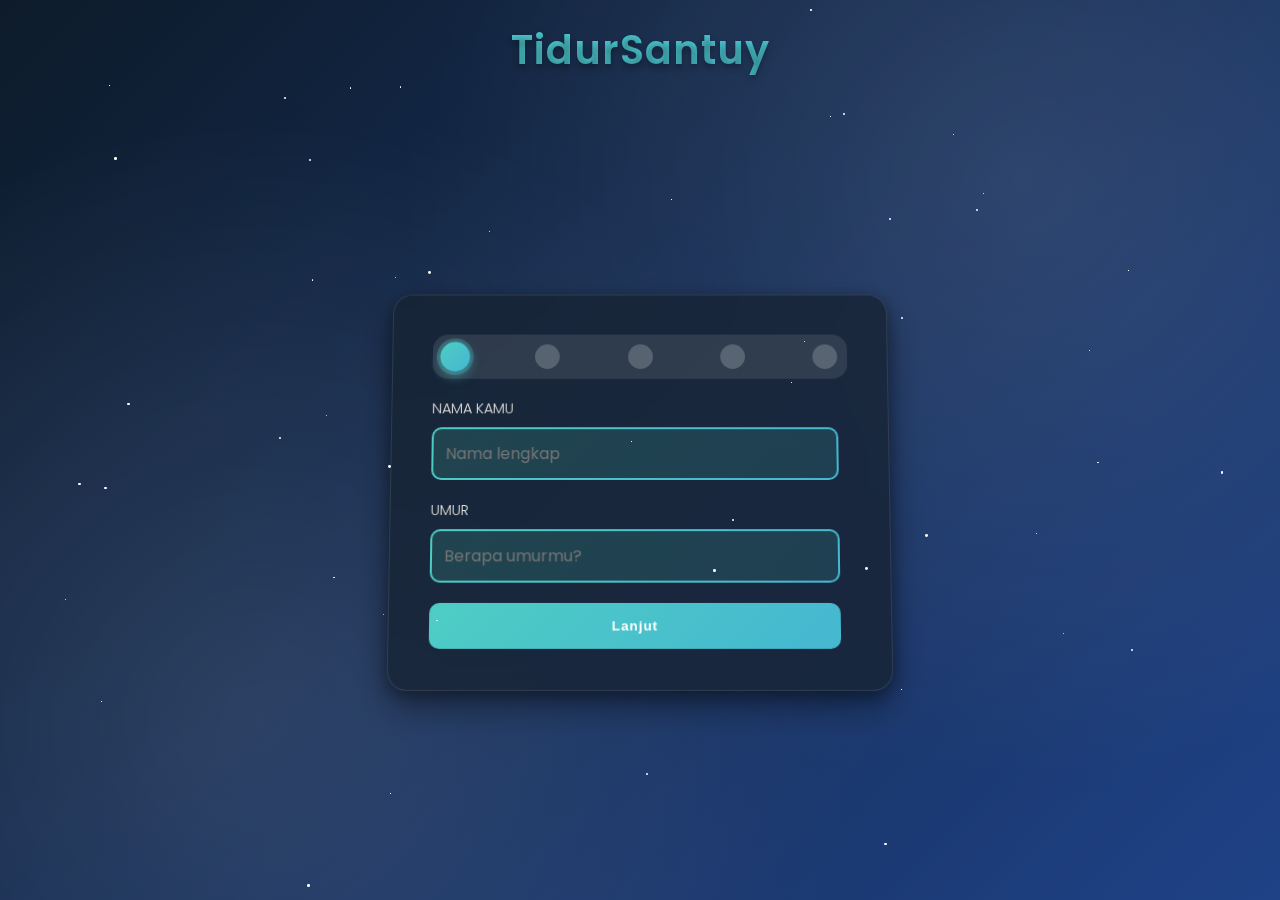
<file: sleep/index.html>
<!DOCTYPE html>
<html lang="id">
<head>
    <meta charset="UTF-8">
    <meta name="viewport" content="width=device-width, initial-scale=1.0, maximum-scale=1.0, user-scalable=no">
    <title>Sleep Health Tracker Gen Z Ultimate</title>
    <link href="https://cdnjs.cloudflare.com/ajax/libs/animate.css/4.1.1/animate.min.css" rel="stylesheet">
    <link rel="stylesheet" type="text/css" href="tidur.css">

</head>
<body>
        <h1 class="app-title">TidurSantuy</h1>

    <div class="container">
        <div class="progress">
            <div class="progress-step active"></div>
            <div class="progress-step"></div>
            <div class="progress-step"></div>
            <div class="progress-step"></div>
            <div class="progress-step"></div>
        </div>
        
        <div class="scrollable-content">
            <form id="sleepForm">
                <!-- Step 1: Nama dan Umur -->
                <div class="form-step active" data-step="1">
                    <div class="form-group">
                        <label>Nama Kamu</label>
                        <input type="text" id="nama" required placeholder="Nama lengkap">
                    </div>

                    <div class="form-group">
                        <label>Umur</label>
                        <input type="number" id="umur" min="13" max="35" required placeholder="Berapa umurmu?">
                    </div>

                    <button type="button" class="btn-next">Lanjut</button>
                </div>

                <!-- Step 2: Gender dan Waktu Tidur -->
                <div class="form-step" data-step="2">
                    <div class="form-group">
                        <label>Jenis Kelamin</label>
                        <select id="jenisKelamin" required>
                            <option value="">Pilih Gender</option>
                            <option value="L">Laki-laki</option>
                            <option value="P">Perempuan</option>
                        </select>
                    </div>

                    <div class="form-group">
                        <label>Waktu Tidur Malam</label>
                        <input type="time" id="waktuTidurMalam" required>
                    </div>

                    <div class="form-group">
                        <label>Waktu Bangun Pagi</label>
                        <input type="time" id="waktuBangunPagi" required>
                    </div>

                    <button type="button" class="btn-prev">Kembali</button>
                    <button type="button" class="btn-next">Lanjut</button>
                </div>

                <!-- Step 3: Tidur Siang dan Stres -->
                <div class="form-step" data-step="3">
                    <div class="form-group">
                        <label>Tidur Siang? (Opsional)</label>
                        <select id="tidurSiang">
                            <option value="tidak">Nggak Tidur Siang</option>
                            <option value="15-30">Sebentar (15-30 menit)</option>
                            <option value="30-60">Agak Lama (30-60 menit)</option>
                            <option value="60+">Tidur Siang Panjang (>60 menit)</option>
                        </select>
                    </div>

                    <div class="form-group">
                        <label>Tingkat Stres</label>
                        <select id="stres" required>
                            <option value="">Seberapa Stres?</option>
                            <option value="rendah">Santai Banget</option>
                            <option value="sedang">Agak Kepikiran</option>
                            <option value="tinggi">Super Stres</option>
                        </select>
                    </div>

                    <button type="button" class="btn-prev">Kembali</button>
                    <button type="button" class="btn-next">Lanjut</button>
                </div>

                <!-- Step 4: Aktivitas Fisik dan Kafein -->
                <div class="form-step" data-step="4">
                    <div class="form-group">
                        <label>Aktifitas Fisik Sehari-hari</label>
                        <select id="aktivitasFisik" required>
                            <option value="">Seberapa Aktif?</option>
                            <option value="rendah">Kurang Gerak</option>
                            <option value="sedang">Cukup Aktif</option>
                            <option value="tinggi">Super Aktif</option>
                        </select>
                    </div>

                    <div class="form-group">
                        <label>Konsumsi Kafein</label>
                        <select id="kafein" required>
                            <option value="">Berapa Banyak?</option>
                            <option value="rendah">Jarang/Tidak Pernah</option>
                            <option value="sedang">Sesekali</option>
                            <option value="tinggi">Sering Banget</option>
                        </select>
                    </div>

                    <button type="button" class="btn-prev">Kembali</button>
                    <button type="button" class="btn-next">Lanjut</button>
                </div>

                <!-- Step 5: Lingkungan Tidur dan Submit -->
                <div class="form-step" data-step="5">
                    <div class="form-group">
                        <label>Kualitas Lingkungan Tidur</label>
                        <select id="lingkunganTidur" required>
                            <option value="">Gimana Suasana Kamarmu?</option>
                            <option value="bagus">Nyaman Banget</option>
                            <option value="sedang">Biasa Aja</option>
                            <option value="buruk">Kurang Kondusif</option>
                        </select>
                    </div>

                    <button type="button" class="btn-prev">Kembali</button>
                    <button type="submit" class="btn">Cek Kualitas Tidurku</button>
                </div>
            </form>
        </div>

        <div id="resultContainer" style="display:none;">
            <div class="sleep-emoji" id="sleepEmoji">😴</div>
            <div id="hasilAnalisis"></div>
        </div>

        <div id="saranContainer" style="display:none;">
            <h3>Saran Khusus Buat Kamu</h3>
            <div id="saranTidur"></div>
        </div>
    </div>

    <script src="tidur.js"></script>
</body>
</html>
</file>
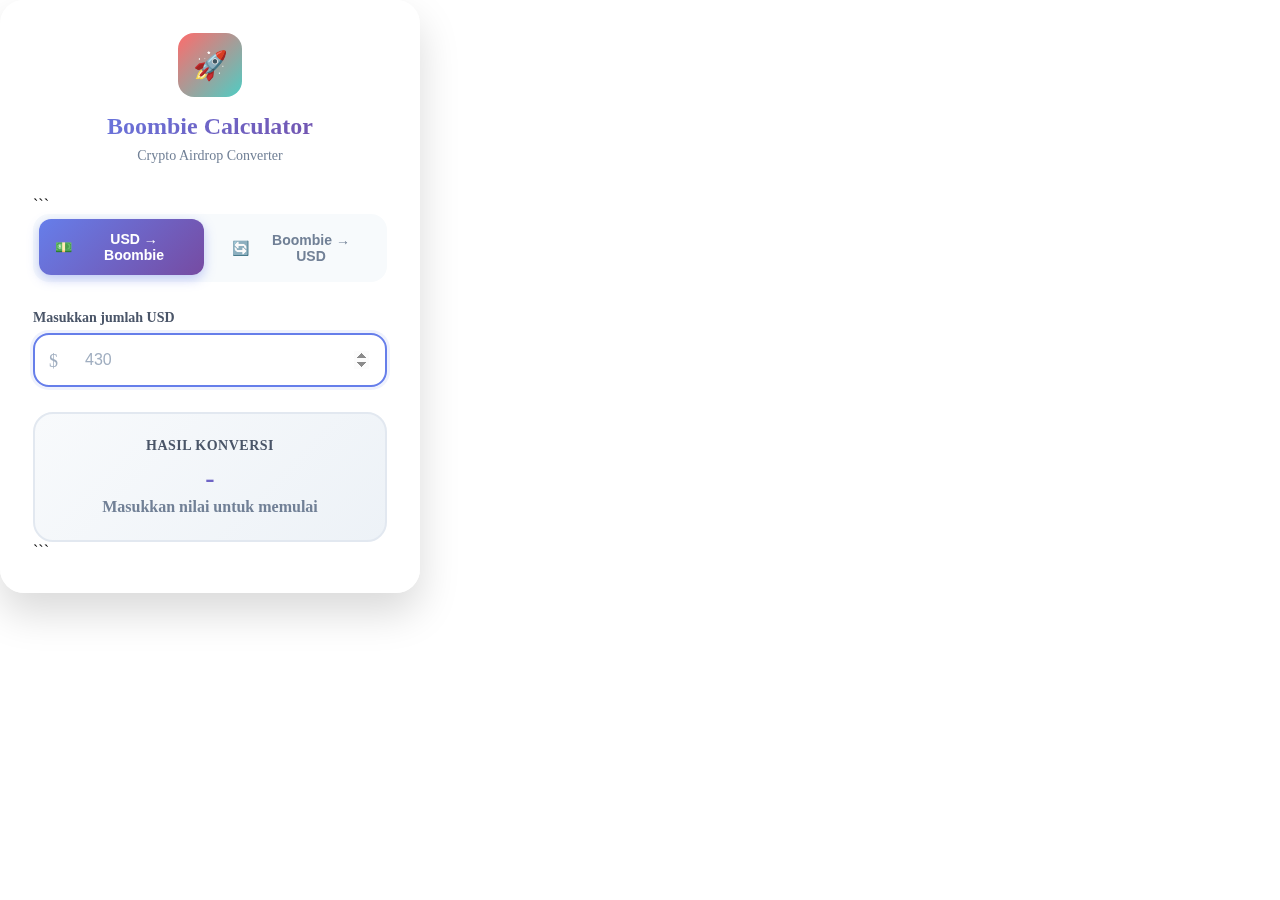
<file: boombie.html>
<!DOCTYPE html>

<html lang="en">
<head>
  <meta charset="UTF-8" />
  <meta name="viewport" content="width=device-width, initial-scale=1.0"/>
  <title>Boombie Airdrop Calculator</title>
  <style>
    * {
      margin: 0;
      padding: 0;
      box-sizing: border-box;
    }

```
body {
  font-family: 'Inter', -apple-system, BlinkMacSystemFont, 'Segoe UI', Roboto, sans-serif;
  background: linear-gradient(135deg, #667eea 0%, #764ba2 100%);
  min-height: 100vh;
  padding: 20px;
  display: flex;
  align-items: center;
  justify-content: center;
}

.container {
  width: 100%;
  max-width: 420px;
  background: rgba(255, 255, 255, 0.95);
  backdrop-filter: blur(20px);
  border-radius: 24px;
  padding: 32px;
  box-shadow: 0 20px 40px rgba(0, 0, 0, 0.15);
  border: 1px solid rgba(255, 255, 255, 0.2);
  animation: slideUp 0.6s ease-out;
}

@keyframes slideUp {
  from {
    opacity: 0;
    transform: translateY(30px);
  }
  to {
    opacity: 1;
    transform: translateY(0);
  }
}

.header {
  text-align: center;
  margin-bottom: 32px;
}

.logo {
  width: 64px;
  height: 64px;
  background: linear-gradient(135deg, #ff6b6b, #4ecdc4);
  border-radius: 16px;
  margin: 0 auto 16px;
  display: flex;
  align-items: center;
  justify-content: center;
  font-size: 28px;
  animation: pulse 2s infinite;
}

@keyframes pulse {
  0%, 100% { transform: scale(1); }
  50% { transform: scale(1.05); }
}

h1 {
  color: #2d3748;
  font-size: 24px;
  font-weight: 700;
  margin-bottom: 8px;
  background: linear-gradient(135deg, #667eea, #764ba2);
  -webkit-background-clip: text;
  -webkit-text-fill-color: transparent;
  background-clip: text;
}

.subtitle {
  color: #718096;
  font-size: 14px;
  font-weight: 500;
}

.mode-toggle {
  display: grid;
  grid-template-columns: 1fr 1fr;
  gap: 12px;
  margin-bottom: 28px;
  background: #f7fafc;
  padding: 6px;
  border-radius: 16px;
}

.mode-toggle button {
  padding: 12px 16px;
  border: none;
  background: transparent;
  cursor: pointer;
  font-weight: 600;
  border-radius: 12px;
  transition: all 0.3s cubic-bezier(0.4, 0, 0.2, 1);
  color: #718096;
  font-size: 14px;
  display: flex;
  align-items: center;
  justify-content: center;
  gap: 8px;
}

.mode-toggle button.active {
  background: linear-gradient(135deg, #667eea, #764ba2);
  color: white;
  box-shadow: 0 4px 12px rgba(102, 126, 234, 0.4);
  transform: translateY(-1px);
}

.mode-toggle button:hover:not(.active) {
  background: rgba(102, 126, 234, 0.1);
  color: #667eea;
}

.input-group {
  margin-bottom: 24px;
}

label {
  display: block;
  color: #4a5568;
  font-size: 14px;
  font-weight: 600;
  margin-bottom: 8px;
}

.input-container {
  position: relative;
}

.input-icon {
  position: absolute;
  left: 16px;
  top: 50%;
  transform: translateY(-50%);
  font-size: 18px;
  color: #a0aec0;
  z-index: 1;
}

input {
  width: 100%;
  padding: 16px 16px 16px 50px;
  font-size: 16px;
  border: 2px solid #e2e8f0;
  border-radius: 16px;
  background: white;
  transition: all 0.3s ease;
  color: #2d3748;
  font-weight: 500;
}

input:focus {
  outline: none;
  border-color: #667eea;
  box-shadow: 0 0 0 3px rgba(102, 126, 234, 0.1);
  transform: translateY(-1px);
}

input::placeholder {
  color: #a0aec0;
  font-weight: 400;
}

.result {
  background: linear-gradient(135deg, #f8fafc, #edf2f7);
  border: 2px solid #e2e8f0;
  border-radius: 20px;
  padding: 24px;
  text-align: center;
  transition: all 0.3s ease;
  min-height: 120px;
  display: flex;
  flex-direction: column;
  justify-content: center;
  position: relative;
  overflow: hidden;
}

.result::before {
  content: '';
  position: absolute;
  top: 0;
  left: -100%;
  width: 100%;
  height: 100%;
  background: linear-gradient(90deg, transparent, rgba(102, 126, 234, 0.1), transparent);
  transition: left 0.5s ease;
}

.result.animated::before {
  left: 100%;
}

.result-content {
  position: relative;
  z-index: 1;
}

.result-title {
  color: #4a5568;
  font-size: 14px;
  font-weight: 600;
  margin-bottom: 8px;
  text-transform: uppercase;
  letter-spacing: 0.5px;
}

.result-value {
  color: #2d3748;
  font-size: 28px;
  font-weight: 800;
  margin-bottom: 4px;
  background: linear-gradient(135deg, #667eea, #764ba2);
  -webkit-background-clip: text;
  -webkit-text-fill-color: transparent;
  background-clip: text;
}

.result-secondary {
  color: #718096;
  font-size: 16px;
  font-weight: 600;
}

.hidden {
  display: none;
}

.crypto-bg {
  position: fixed;
  top: 0;
  left: 0;
  width: 100%;
  height: 100%;
  pointer-events: none;
  z-index: -1;
  opacity: 0.1;
}

.crypto-symbol {
  position: absolute;
  color: white;
  font-size: 24px;
  animation: float 6s ease-in-out infinite;
}

@keyframes float {
  0%, 100% { transform: translateY(0px) rotate(0deg); }
  33% { transform: translateY(-20px) rotate(120deg); }
  66% { transform: translateY(10px) rotate(240deg); }
}

.crypto-symbol:nth-child(1) { top: 10%; left: 10%; animation-delay: 0s; }
.crypto-symbol:nth-child(2) { top: 20%; right: 10%; animation-delay: 1s; }
.crypto-symbol:nth-child(3) { bottom: 20%; left: 15%; animation-delay: 2s; }
.crypto-symbol:nth-child(4) { bottom: 10%; right: 15%; animation-delay: 3s; }
.crypto-symbol:nth-child(5) { top: 50%; left: 5%; animation-delay: 4s; }
.crypto-symbol:nth-child(6) { top: 50%; right: 5%; animation-delay: 5s; }

/* Mobile Responsiveness */
@media (max-width: 480px) {
  body {
    padding: 16px;
  }
  
  .container {
    padding: 24px;
    border-radius: 20px;
  }
  
  h1 {
    font-size: 22px;
  }
  
  .logo {
    width: 56px;
    height: 56px;
    font-size: 24px;
  }
  
  .mode-toggle {
    gap: 8px;
  }
  
  .mode-toggle button {
    padding: 10px 12px;
    font-size: 13px;
  }
  
  input {
    padding: 14px 14px 14px 45px;
    font-size: 16px; /* Prevent zoom on iOS */
  }
  
  .result-value {
    font-size: 24px;
  }
}

@media (max-width: 360px) {
  .container {
    padding: 20px;
  }
  
  .mode-toggle button {
    padding: 8px 10px;
    font-size: 12px;
    gap: 4px;
  }
}

/* Dark mode support */
@media (prefers-color-scheme: dark) {
  body {
    background: linear-gradient(135deg, #1a202c 0%, #2d3748 100%);
  }
  
  .container {
    background: rgba(26, 32, 44, 0.95);
    border: 1px solid rgba(255, 255, 255, 0.1);
  }
  
  h1, .result-title, .result-value {
    color: #f7fafc;
  }
  
  .subtitle, .result-secondary {
    color: #a0aec0;
  }
  
  label {
    color: #e2e8f0;
  }
  
  input {
    background: #2d3748;
    border-color: #4a5568;
    color: #f7fafc;
  }
  
  input:focus {
    border-color: #667eea;
  }
  
  .result {
    background: linear-gradient(135deg, #2d3748, #4a5568);
    border-color: #4a5568;
  }
  
  .mode-toggle {
    background: #2d3748;
  }
}
```

  </style>
</head>
<body>
  <div class="crypto-bg">
    <div class="crypto-symbol">₿</div>
    <div class="crypto-symbol">Ξ</div>
    <div class="crypto-symbol">◊</div>
    <div class="crypto-symbol">Ł</div>
    <div class="crypto-symbol">₿</div>
    <div class="crypto-symbol">⟠</div>
  </div>

  <div class="container">
    <div class="header">
      <div class="logo">🚀</div>
      <h1>Boombie Calculator</h1>
      <div class="subtitle">Crypto Airdrop Converter</div>
    </div>

```
<div class="mode-toggle">
  <button id="toBoombieBtn" class="active">
    <span>💵</span>
    <span>USD → Boombie</span>
  </button>
  <button id="toDollarBtn">
    <span>🔄</span>
    <span>Boombie → USD</span>
  </button>
</div>

<div id="toBoombie" class="mode">
  <div class="input-group">
    <label for="dollarInput">Masukkan jumlah USD</label>
    <div class="input-container">
      <div class="input-icon">$</div>
      <input type="number" id="dollarInput" placeholder="430" step="0.01" />
    </div>
  </div>
</div>

<div id="toDollar" class="mode hidden">
  <div class="input-group">
    <label for="boombieInput">Masukkan jumlah Boombie</label>
    <div class="input-container">
      <div class="input-icon">🚀</div>
      <input type="number" id="boombieInput" placeholder="38906" step="1" />
    </div>
  </div>
</div>

<div class="result" id="resultBox">
  <div class="result-content">
    <div class="result-title">Hasil Konversi</div>
    <div class="result-value">-</div>
    <div class="result-secondary">Masukkan nilai untuk memulai</div>
  </div>
</div>
```

  </div>

  <script>
    const ratio = 90.48; // 1 USD = 90.48 Boombie
    const toBoombieBtn = document.getElementById('toBoombieBtn');
    const toDollarBtn = document.getElementById('toDollarBtn');
    const toBoombie = document.getElementById('toBoombie');
    const toDollar = document.getElementById('toDollar');
    const dollarInput = document.getElementById('dollarInput');
    const boombieInput = document.getElementById('boombieInput');
    const resultBox = document.getElementById('resultBox');

    function formatNumber(num) {
      return new Intl.NumberFormat('id-ID').format(num);
    }

    function animateResult() {
      resultBox.classList.add('animated');
      setTimeout(() => {
        resultBox.classList.remove('animated');
      }, 500);
    }

    function updateResult() {
      if (!toBoombie.classList.contains('hidden')) {
        const dollars = parseFloat(dollarInput.value);
        if (!isNaN(dollars) && dollars > 0) {
          const boombie = Math.floor(dollars * ratio);
          resultBox.innerHTML = `
            <div class="result-content">
              <div class="result-title">Total Spend</div>
              <div class="result-value">$${formatNumber(dollars)}</div>
              <div class="result-secondary">= ${formatNumber(boombie)} Boombie</div>
            </div>
          `;
          animateResult();
        } else if (dollars === 0) {
          resultBox.innerHTML = `
            <div class="result-content">
              <div class="result-title">Hasil Konversi</div>
              <div class="result-value">$0</div>
              <div class="result-secondary">= 0 Boombie</div>
            </div>
          `;
        } else {
          resultBox.innerHTML = `
            <div class="result-content">
              <div class="result-title">Hasil Konversi</div>
              <div class="result-value">-</div>
              <div class="result-secondary">Masukkan nilai yang valid</div>
            </div>
          `;
        }
      } else {
        const boombie = parseFloat(boombieInput.value);
        if (!isNaN(boombie) && boombie > 0) {
          const dollars = (boombie / ratio).toFixed(2);
          resultBox.innerHTML = `
            <div class="result-content">
              <div class="result-title">Boombie Anda</div>
              <div class="result-value">${formatNumber(boombie)}</div>
              <div class="result-secondary">= $${formatNumber(dollars)}</div>
            </div>
          `;
          animateResult();
        } else if (boombie === 0) {
          resultBox.innerHTML = `
            <div class="result-content">
              <div class="result-title">Boombie Anda</div>
              <div class="result-value">0</div>
              <div class="result-secondary">= $0</div>
            </div>
          `;
        } else {
          resultBox.innerHTML = `
            <div class="result-content">
              <div class="result-title">Hasil Konversi</div>
              <div class="result-value">-</div>
              <div class="result-secondary">Masukkan nilai yang valid</div>
            </div>
          `;
        }
      }
    }

    dollarInput.addEventListener('input', updateResult);
    boombieInput.addEventListener('input', updateResult);

    toBoombieBtn.addEventListener('click', () => {
      toBoombie.classList.remove('hidden');
      toDollar.classList.add('hidden');
      toBoombieBtn.classList.add('active');
      toDollarBtn.classList.remove('active');
      boombieInput.value = '';
      resultBox.innerHTML = `
        <div class="result-content">
          <div class="result-title">Hasil Konversi</div>
          <div class="result-value">-</div>
          <div class="result-secondary">Masukkan nilai untuk memulai</div>
        </div>
      `;
      dollarInput.focus();
    });

    toDollarBtn.addEventListener('click', () => {
      toDollar.classList.remove('hidden');
      toBoombie.classList.add('hidden');
      toDollarBtn.classList.add('active');
      toBoombieBtn.classList.remove('active');
      dollarInput.value = '';
      resultBox.innerHTML = `
        <div class="result-content">
          <div class="result-title">Hasil Konversi</div>
          <div class="result-value">-</div>
          <div class="result-secondary">Masukkan nilai untuk memulai</div>
        </div>
      `;
      boombieInput.focus();
    });

    // Auto focus on page load
    dollarInput.focus();
  </script>

</body>
</html>
</file>
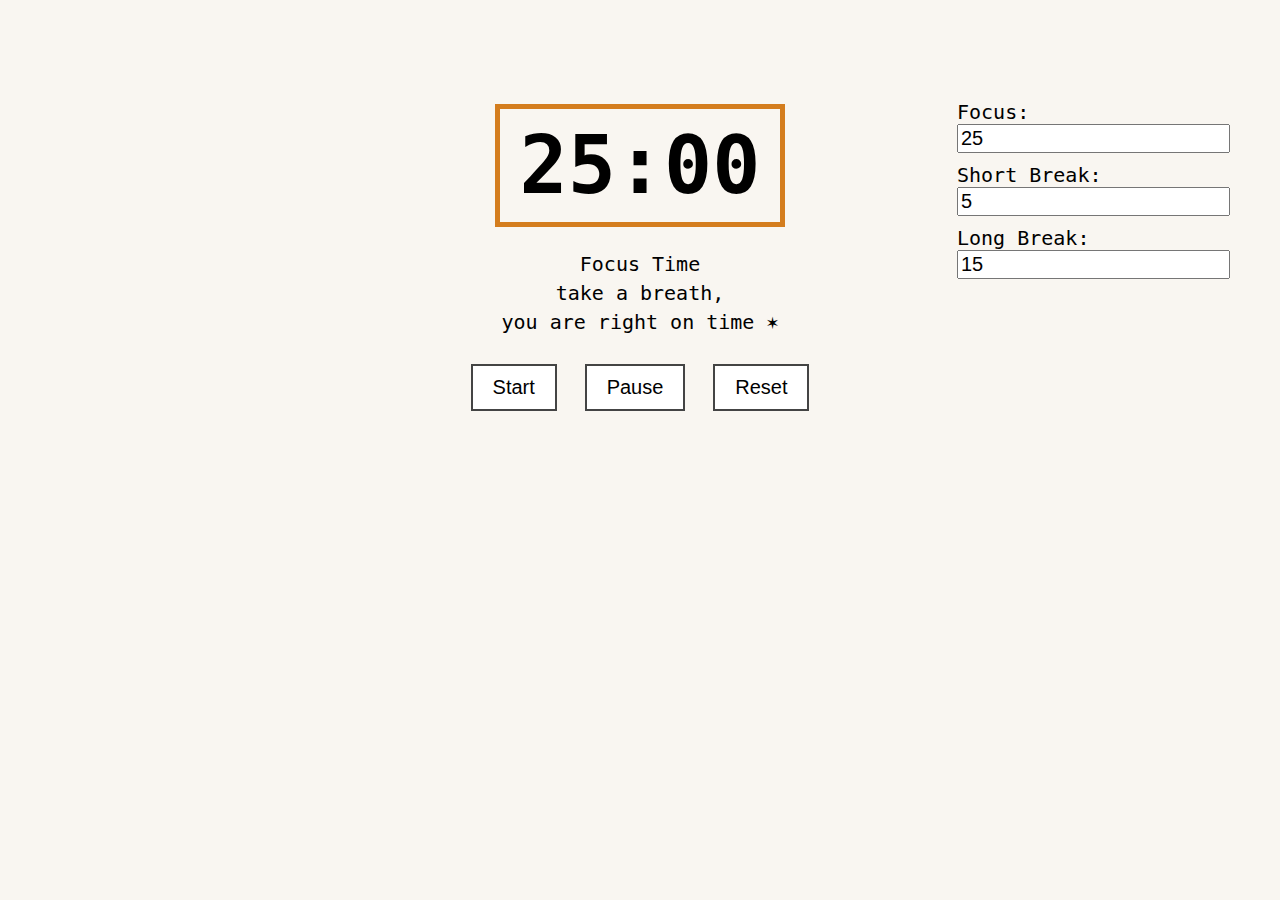
<file: xaviera.html>
<!DOCTYPE html>
<html lang="en">
<head>
  <meta charset="UTF-8">
  <title>Pixel Pomodoro</title>
  <style>
    body {
      background: #f9f6f1;
      font-family: monospace;
      text-align: center;
      margin: 50px;
    }
    h1 {
      font-size: 80px;
      border: 5px solid #d47d1e;
      display: inline-block;
      padding: 10px 20px;
      margin-bottom: 20px;
    }
    p {
      font-size: 20px;
      margin: 5px;
    }
    .controls {
      margin: 20px;
    }
    .controls input {
      width: 50px;
      text-align: center;
      font-size: 20px;
    }
    button {
      font-size: 20px;
      margin: 10px;
      padding: 10px 20px;
      background: #fff;
      border: 2px solid #444;
      cursor: pointer;
    }
    button:hover {
      background: #ddd;
    }
    .settings {
      position: absolute;
      top: 100px;
      right: 50px;
      text-align: left;
      font-size: 20px;
    }
    .settings input {
      margin-bottom: 10px;
      font-size: 20px;
    }
  </style>
</head>
<body>

  <h1 id="timer">25:00</h1>

  <p>Focus Time</p>
  <p>take a breath,</p>
  <p>you are right on time ✶</p>

  <div class="controls">
    <button onclick="startTimer()">Start</button>
    <button onclick="pauseTimer()">Pause</button>
    <button onclick="resetTimer()">Reset</button>
  </div>

  <div class="settings">
    <label>Focus:</label><br>
    <input type="number" id="focusInput" value="25"><br>
    <label>Short Break:</label><br>
    <input type="number" id="shortBreakInput" value="5"><br>
    <label>Long Break:</label><br>
    <input type="number" id="longBreakInput" value="15"><br>
  </div>

  <script>
    let timer;
    let timeLeft = 25 * 60;
    let isRunning = false;

    function updateDisplay() {
      const minutes = Math.floor(timeLeft / 60).toString().padStart(2, '0');
      const seconds = (timeLeft % 60).toString().padStart(2, '0');
      document.getElementById("timer").textContent = `${minutes}:${seconds}`;
    }

    function startTimer() {
      if (isRunning) return;
      isRunning = true;
      const focusMinutes = parseInt(document.getElementById("focusInput").value);
      if (timeLeft === 25 * 60) {
        timeLeft = focusMinutes * 60;
      }
      timer = setInterval(() => {
        if (timeLeft > 0) {
          timeLeft--;
          updateDisplay();
        } else {
          clearInterval(timer);
          isRunning = false;
        }
      }, 1000);
    }

    function pauseTimer() {
      clearInterval(timer);
      isRunning = false;
    }

    function resetTimer() {
      clearInterval(timer);
      isRunning = false;
      const focusMinutes = parseInt(document.getElementById("focusInput").value);
      timeLeft = focusMinutes * 60;
      updateDisplay();
    }

    updateDisplay();
  </script>

</body>
</html>
</file>
<file: sleep/tidur.css>
@import url('https://fonts.googleapis.com/css2?family=Poppins:wght@300;400;600&display=swap');

:root {
    --bg-color: #0D1B2A;
    --text-color: #E0E1DD;
    --accent-color: #415A77;
    --form-bg: rgba(21, 34, 50, 0.8);
    --gradient-start: #4ECDC4;
    --gradient-end: #45B7D1;
}

* {
    margin: 0;
    padding: 0;
    box-sizing: border-box;
    -webkit-tap-highlight-color: transparent;
}

html, body {
    height: 100%;
    overscroll-behavior-y: contain;
}

body {
    font-family: 'Poppins', sans-serif;
    background: linear-gradient(135deg, #0D1B2A, #1F4287);
    color: var(--text-color);
    display: flex;
    justify-content: center;
    align-items: center;
    min-height: 100vh;
    perspective: 1000px;
    overflow-x: hidden;
}

body::before {
    content: "";
    position: fixed;
    top: 0;
    left: 0;
    width: 100%;
    height: 100%;
    background: 
        radial-gradient(circle at 20% 80%, rgba(255,255,255,0.1) 0%, transparent 50%),
        radial-gradient(circle at 80% 20%, rgba(255,255,255,0.1) 0%, transparent 50%);
    pointer-events: none;
    z-index: 0;
}

/* New App Title Styles */
.app-title {
    position: absolute;
    top: 20px;
    left: 50%;
    transform: translateX(-50%);
    font-size: 2.5em;
    font-weight: 600;
    text-shadow: 0 4px 6px rgba(0,0,0,0.3);
    letter-spacing: 1px;
    background: linear-gradient(135deg, var(--gradient-start), var(--gradient-end));
    -webkit-background-clip: text;
    -webkit-text-fill-color: transparent;
    z-index: 10;
    text-align: center;
    width: 100%;
    animation: titleGlow 3s infinite alternate;
}

/* Title Glow Animation */
@keyframes titleGlow {
    0% { 
        text-shadow: 0 4px 6px rgba(78,205,196,0.3);
        transform: translateX(-50%) scale(1);
    }
    100% { 
        text-shadow: 0 6px 10px rgba(69,183,209,0.5);
        transform: translateX(-50%) scale(1.02);
    }
}

.star {
    position: absolute;
    background: white;
    border-radius: 50%;
    animation: twinkle 2s infinite alternate;
}

@keyframes twinkle {
    0% { opacity: 0.3; }
    100% { opacity: 1; }
}

.container {
    background: var(--form-bg);
    border-radius: 20px;
    box-shadow: 
        0 15px 35px rgba(0,0,0,0.4), 
        0 5px 15px rgba(0,0,0,0.3);
    padding: 40px;
    width: 100%;
    max-width: 500px;
    max-height: 90vh;
    backdrop-filter: blur(10px);
    border: 1px solid rgba(255,255,255,0.1);
    transition: all 0.5s ease;
    position: relative;
    display: flex;
    flex-direction: column;
    margin-top: 80px;
    transform: perspective(1000px) rotateX(2deg);
}

.container:hover {
    transform: perspective(1000px) rotateX(0deg) scale(1.02);
    box-shadow: 
        0 20px 40px rgba(0,0,0,0.5), 
        0 10px 20px rgba(0,0,0,0.4);
}

.scrollable-content {
    overflow-y: auto;
    max-height: calc(90vh - 150px);
    padding-right: 10px;
}

.scrollable-content::-webkit-scrollbar {
    width: 6px;
}

.scrollable-content::-webkit-scrollbar-track {
    background: rgba(255,255,255,0.1);
}

.scrollable-content::-webkit-scrollbar-thumb {
    background: var(--accent-color);
    border-radius: 10px;
}

.form-step {
    display: none;
    animation: fadeIn 0.5s ease;
}

.form-step.active {
    display: block;
}

@keyframes fadeIn {
    from { opacity: 0; transform: translateY(20px); }
    to { opacity: 1; transform: translateY(0); }
}

.form-group {
    margin-bottom: 20px;
}

label {
    display: block;
    margin-bottom: 8px;
    color: var(--text-color);
    font-weight: 300;
    text-transform: uppercase;
    font-size: 0.9em;
}

input, select {
    width: 100%;
    padding: 12px;
    background: rgba(255,255,255,0.1);
    border: 2px solid transparent;
    background-image: 
        linear-gradient(var(--form-bg), var(--form-bg)), 
        linear-gradient(135deg, var(--gradient-start), var(--gradient-end));
    background-origin: border-box;
    background-clip: padding-box, border-box;
    border-radius: 10px;
    color: var(--text-color);
    font-family: 'Poppins', sans-serif;
    transition: all 0.3s ease;
    appearance: none;
    -webkit-appearance: none;
    -moz-appearance: none;
}

input:focus, select:focus {
    box-shadow: 0 0 15px rgba(78,205,196,0.3);
}

.btn-next, .btn-prev, .btn {
    width: 100%;
    padding: 15px;
    background: linear-gradient(135deg, var(--gradient-start), var(--gradient-end));
    color: white;
    border: none;
    border-radius: 10px;
    cursor: pointer;
    font-weight: 600;
    letter-spacing: 1px;
    transition: all 0.3s ease;
    margin-top: 10px;
    display: flex;
    align-items: center;
    justify-content: center;
}

.btn-next:hover, .btn-prev:hover, .btn:hover {
    transform: scale(1.05);
    box-shadow: 0 5px 15px rgba(78,205,196,0.4);
}

.progress {
    display: flex;
    justify-content: space-between;
    margin-bottom: 20px;
    background: rgba(255,255,255,0.1);
    padding: 10px;
    border-radius: 15px;
}

.progress-step {
    width: 25px;
    height: 25px;
    background: rgba(255,255,255,0.2);
    border-radius: 50%;
    transition: all 0.4s cubic-bezier(0.68, -0.55, 0.27, 1.55);
    position: relative;
}

.progress-step.active {
    background: linear-gradient(135deg, var(--gradient-start), var(--gradient-end));
    transform: scale(1.2);
    box-shadow: 0 4px 10px rgba(78,205,196,0.5);
}

.progress-step.active::after {
    content: '';
    position: absolute;
    top: -3px;
    left: -3px;
    right: -3px;
    bottom: -3px;
    background: linear-gradient(135deg, var(--gradient-start), var(--gradient-end));
    border-radius: 50%;
    opacity: 0.3;
    z-index: -1;
    animation: progressPulse 1.5s infinite alternate;
}

@keyframes progressPulse {
    0% { transform: scale(1); }
    100% { transform: scale(1.1); }
}

#resultContainer, #saranContainer {
    background: rgba(255,255,255,0.05);
    border: 1px solid var(--accent-color);
    border-radius: 15px;
    margin-top: 20px;
    padding: 20px;
    color: var(--text-color);
    overflow-y: auto;
    max-height: 50vh;
}

.sleep-emoji {
    font-size: 80px;
    text-align: center;
    margin-bottom: 20px;
    text-shadow: 0 4px 6px rgba(0,0,0,0.3);
}

.saran-item {
    background: rgba(255,255,255,0.1);
    border-radius: 8px;
    padding: 12px;
    margin-bottom: 10px;
    border-left: 4px solid var(--gradient-start);
    transition: all 0.3s ease;
}

.saran-item:hover {
    transform: translateX(10px);
    background: rgba(255,255,255,0.15);
}

@media (max-width: 600px) {
    .app-title {
        font-size: 2em;
        top: 10px;
    }

    .container {
        width: 95%;
        padding: 20px;
        max-height: 95vh;
        margin: 10px;
        transform: none;
    }

    .container:hover {
        transform: none;
    }

    .scrollable-content {
        max-height: calc(95vh - 180px);
    }

    .sleep-emoji {
        font-size: 60px;
    }

    #resultContainer, #saranContainer {
        max-height: 60vh;
    }

    .progress-step {
        width: 20px;
        height: 20px;
    }
}

/* Prevent iOS text size adjust */
@media screen and (-webkit-min-device-pixel-ratio:0) {
    select,
    textarea,
    input {
        font-size: 16px;
    }
}
</file>
